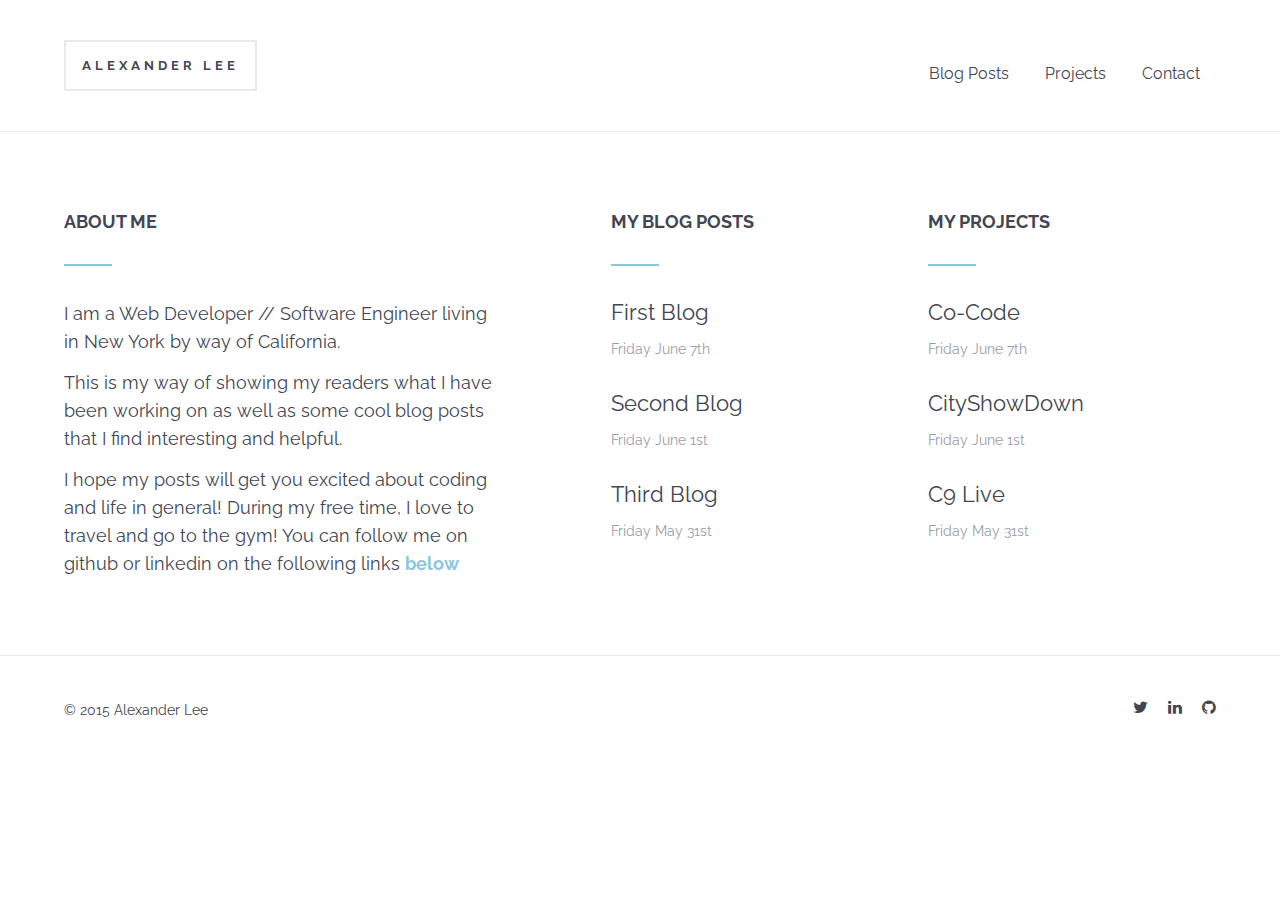
<file: blog/index.html>
<!doctype html>
<html>
    <head>
        <meta charset="utf-8">
        <title>Alexande Lee - Web Developer // Software Engineer</title>
        <link rel="stylesheet" href="css/application.css">
        <link rel="stylesheet" href="http://maxcdn.bootstrapcdn.com/font-awesome/4.3.0/css/font-awesome.min.css">
        <link href='http://fonts.googleapis.com/css?family=Raleway:400,700' rel='stylesheet' type='text/css'>
    </head>
    <body>
    <header id="main_navigation" class="clearfix">
      <a href="#" class="name">Alexander Lee</a>
      <nav>
        <a href="blogs.html">Blog Posts</a>
        <a href="projects.html">Projects</a>
        <a href="contacts.html">Contact</a>
      </nav>
    </header>
    <div class="wrapper wrapper_padding clearfix">
        <div class="col-1 about homepage_content">
            <h2>About Me</h2>
            <hr>
            <p>
            I am a Web Developer // Software Engineer living in New York by way of California.            
            </p>
            <p>
            This is my way of showing my readers what I have been working on as well as some cool blog posts that I find interesting and helpful.
            </p>
            <p>
            I hope my posts will get you excited about coding and life in general!  
            During my free time, I love to travel and go to the gym! 
            You can follow me on github or linkedin on the following links <a href="#">below</a>
            
            </p>
        </div>
        
        <div class="col-2 homepage_content">
            <h2>My Blog Posts</h2>
            <hr>
            <h3><a href="#">First Blog</a></h3>
            <p class="date">Friday June 7th</p>
            <h3> <a href="#">Second Blog</a></h3>
            <p class="date">Friday June 1st</p>
            <h3> <a href="#">Third Blog</a></h3>
            <p class="date">Friday May 31st</p>
        </div>
        
        <div class="col-3 homepage_content">
            <h2>My Projects</h2>
            <hr>
            <h3><a href="#"> Co-Code</a></h3>
            <p class="date">Friday June 7th</p>
            <h3> <a href="#">CityShowDown</a></h3>
            <p class="date">Friday June 1st</p>
            <h3> <a href="#">C9 Live</a></h3>
            <p class="date">Friday May 31st</p>
        </div>
    </div>
    <footer id="main_footer">
        <p class="copyright">
            &copy; 2015 Alexander Lee
        </p>
        <nav>
            <a href="#"><i class="fa fa-twitter"></i></a>
            <a href="#"><i class="fa fa-linkedin"></i></a>
            <a href="#"><i class="fa fa-github"></i></a>
        </nav>
    </footer>
    </body>
</html>
</file>
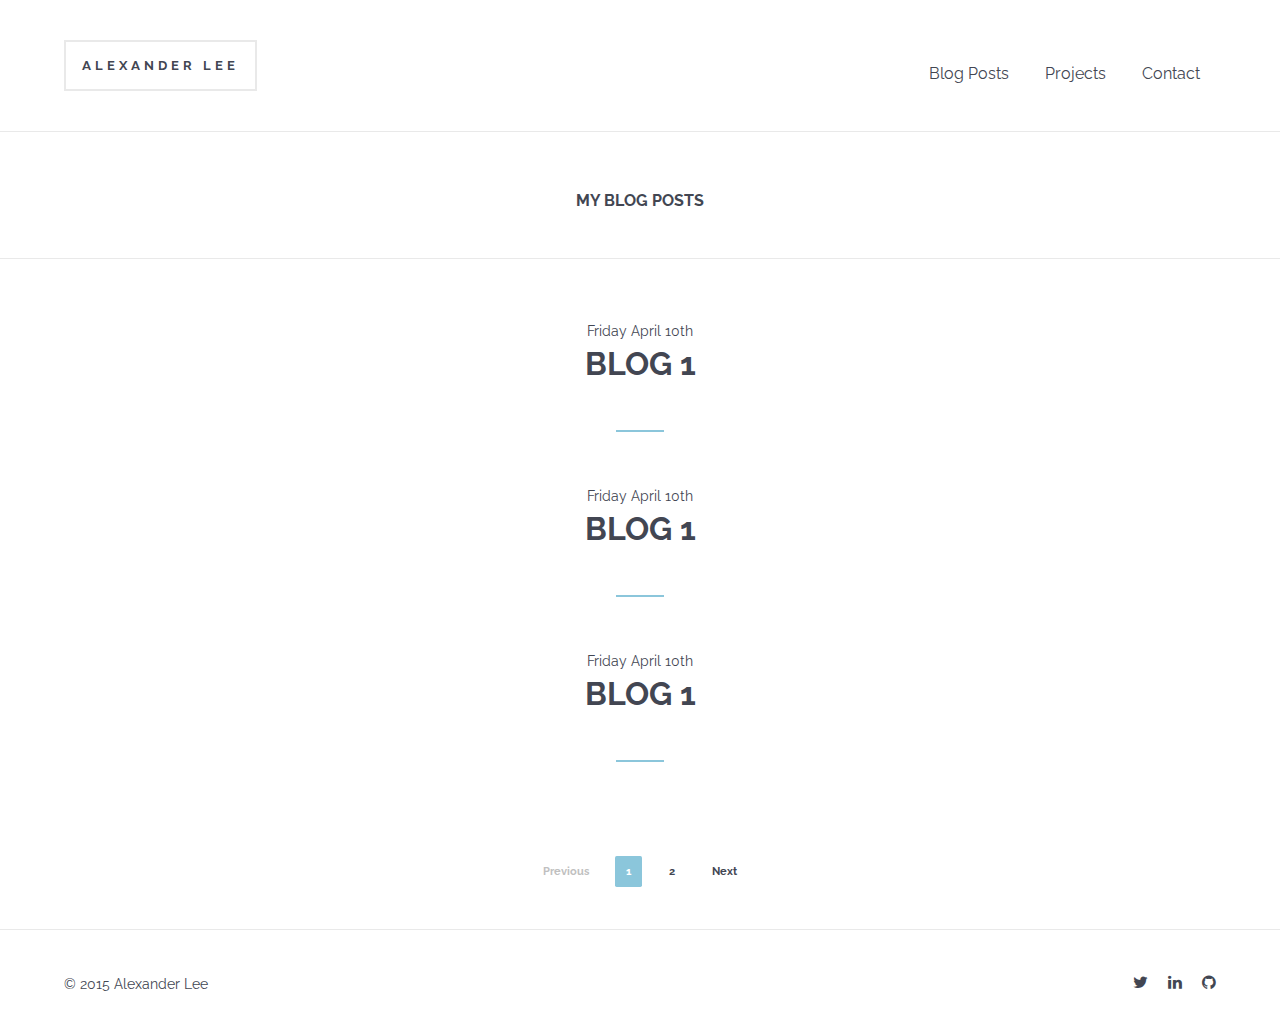
<file: blog/blogs.html>
<!doctype html>
<html>
    <head>
        <meta charset="utf-8">
        <title>Alexande Lee - Web Developer // Software Engineer</title>
        <link rel="stylesheet" href="css/application.css">
        <link rel="stylesheet" href="http://maxcdn.bootstrapcdn.com/font-awesome/4.3.0/css/font-awesome.min.css">
        <link href='http://fonts.googleapis.com/css?family=Raleway:400,700' rel='stylesheet' type='text/css'>
    </head>
    <body>
    <header id="main_navigation" class="clearfix">
      <a href="index.html" class="name">Alexander Lee</a>
      <nav>
        <a href="blogs.html">Blog Posts</a>
        <a href="">Projects</a>
        <a href="">Contact</a>
      </nav>
    </header>
    
    <h1 id="page_title"> My Blog Posts</h1>
    <div id="post_wrapper" class="skinny_wrapper">
        <div class="post">
            <p class="date">Friday April 10th</p>
            <h2><a href="#">Blog 1</a></h2>
            <hr>
        </div>
        <div class="post">
            <p class="date">Friday April 10th</p>
            <h2><a href="#">Blog 1</a></h2>
            <hr>
        </div>
        <div class="post">
            <p class="date">Friday April 10th</p>
            <h2><a href="#">Blog 1</a></h2>
            <hr>
        </div>
    </div>

    <div class="pagination">
        <span class="previous_page disabled">Previous</span>
            <em class="current">1</em>
            <a rel="next" href="#">2</a>
            <a class="next_page" href="#">Next</a>
    </div>


    <footer id="main_footer">
        <p class="copyright">
            &copy; 2015 Alexander Lee
        </p>
        <nav>
            <a href="#"><i class="fa fa-twitter"></i></a>
            <a href="#"><i class="fa fa-linkedin"></i></a>
            <a href="#"><i class="fa fa-github"></i></a>
        </nav>
    </footer>
    </body>
</html>
</file>
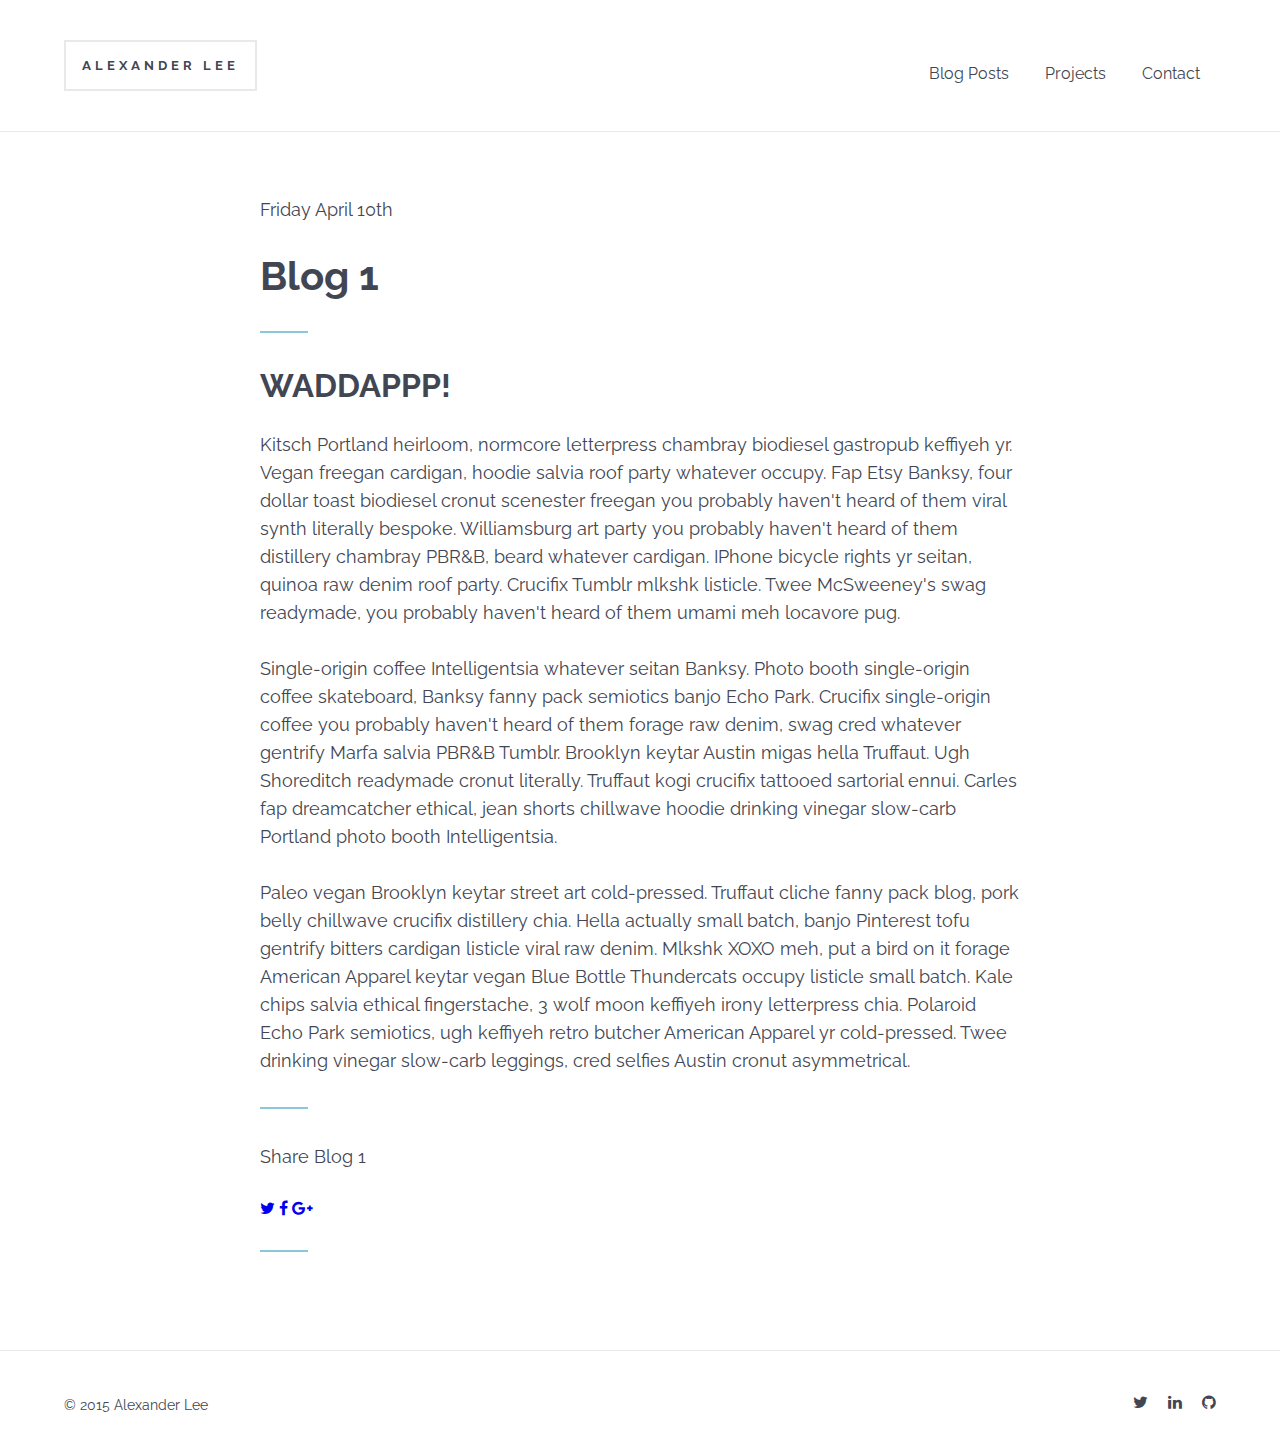
<file: blog/blogs_show.html>
<!doctype html>
<html>
    <head>
        <meta charset="utf-8">
        <title>Alexande Lee - Web Developer // Software Engineer</title>
        <link rel="stylesheet" href="css/application.css">
        <link rel="stylesheet" href="http://maxcdn.bootstrapcdn.com/font-awesome/4.3.0/css/font-awesome.min.css">
        <link href='http://fonts.googleapis.com/css?family=Raleway:400,700' rel='stylesheet' type='text/css'>
    </head>
    <body>
    <header id="main_navigation" class="clearfix">
      <a href="index.html" class="name">Alexander Lee</a>
      <nav>
        <a href="blogs.html">Blog Posts</a>
        <a href="">Projects</a>
        <a href="">Contact</a>
      </nav>
    </header>
    <div id="post_show_content" class="skinny_wrapper wrapper_padding">
        <header>
            <p class="date">Friday April 10th</p>
            <h1>Blog 1</h1>
            <hr>
        </header>
        <div id="content">
            <h2>WADDAPPP!</h2>
            <p>
            Kitsch Portland heirloom, normcore letterpress chambray biodiesel gastropub keffiyeh yr. Vegan freegan cardigan, hoodie salvia roof party whatever occupy. Fap Etsy Banksy, four dollar toast biodiesel cronut scenester freegan you probably haven't heard of them viral synth literally bespoke. Williamsburg art party you probably haven't heard of them distillery chambray PBR&B, beard whatever cardigan. IPhone bicycle rights yr seitan, quinoa raw denim roof party. Crucifix Tumblr mlkshk listicle. Twee McSweeney's swag readymade, you probably haven't heard of them umami meh locavore pug.
            </p>
            <p>
            Single-origin coffee Intelligentsia whatever seitan Banksy. Photo booth single-origin coffee skateboard, Banksy fanny pack semiotics banjo Echo Park. Crucifix single-origin coffee you probably haven't heard of them forage raw denim, swag cred whatever gentrify Marfa salvia PBR&B Tumblr. Brooklyn keytar Austin migas hella Truffaut. Ugh Shoreditch readymade cronut literally. Truffaut kogi crucifix tattooed sartorial ennui. Carles fap dreamcatcher ethical, jean shorts chillwave hoodie drinking vinegar slow-carb Portland photo booth Intelligentsia.
            </p>
            <p>
            Paleo vegan Brooklyn keytar street art cold-pressed. Truffaut cliche fanny pack blog, pork belly chillwave crucifix distillery chia. Hella actually small batch, banjo Pinterest tofu gentrify bitters cardigan listicle viral raw denim. Mlkshk XOXO meh, put a bird on it forage American Apparel keytar vegan Blue Bottle Thundercats occupy listicle small batch. Kale chips salvia ethical fingerstache, 3 wolf moon keffiyeh irony letterpress chia. Polaroid Echo Park semiotics, ugh keffiyeh retro butcher American Apparel yr cold-pressed. Twee drinking vinegar slow-carb leggings, cred selfies Austin cronut asymmetrical.
           </p>
        </div>    
        
        <hr>

        <div id="share_box">
            <p>Share Blog 1</p>
            <a href="#"><i class="fa fa-twitter"></i></a>
            <a href="#"><i class="fa fa-facebook"></i></a>
            <a href="#"><i class="fa fa-google-plus"></i></a>
        </div>

        <hr>
        
    </div>
    <footer id="main_footer">
        <p class="copyright">
            &copy; 2015 Alexander Lee
        </p>
        <nav>
            <a href="#"><i class="fa fa-twitter"></i></a>
            <a href="#"><i class="fa fa-linkedin"></i></a>
            <a href="#"><i class="fa fa-github"></i></a>
        </nav>
    </footer>
    </body>
</html>
</file>
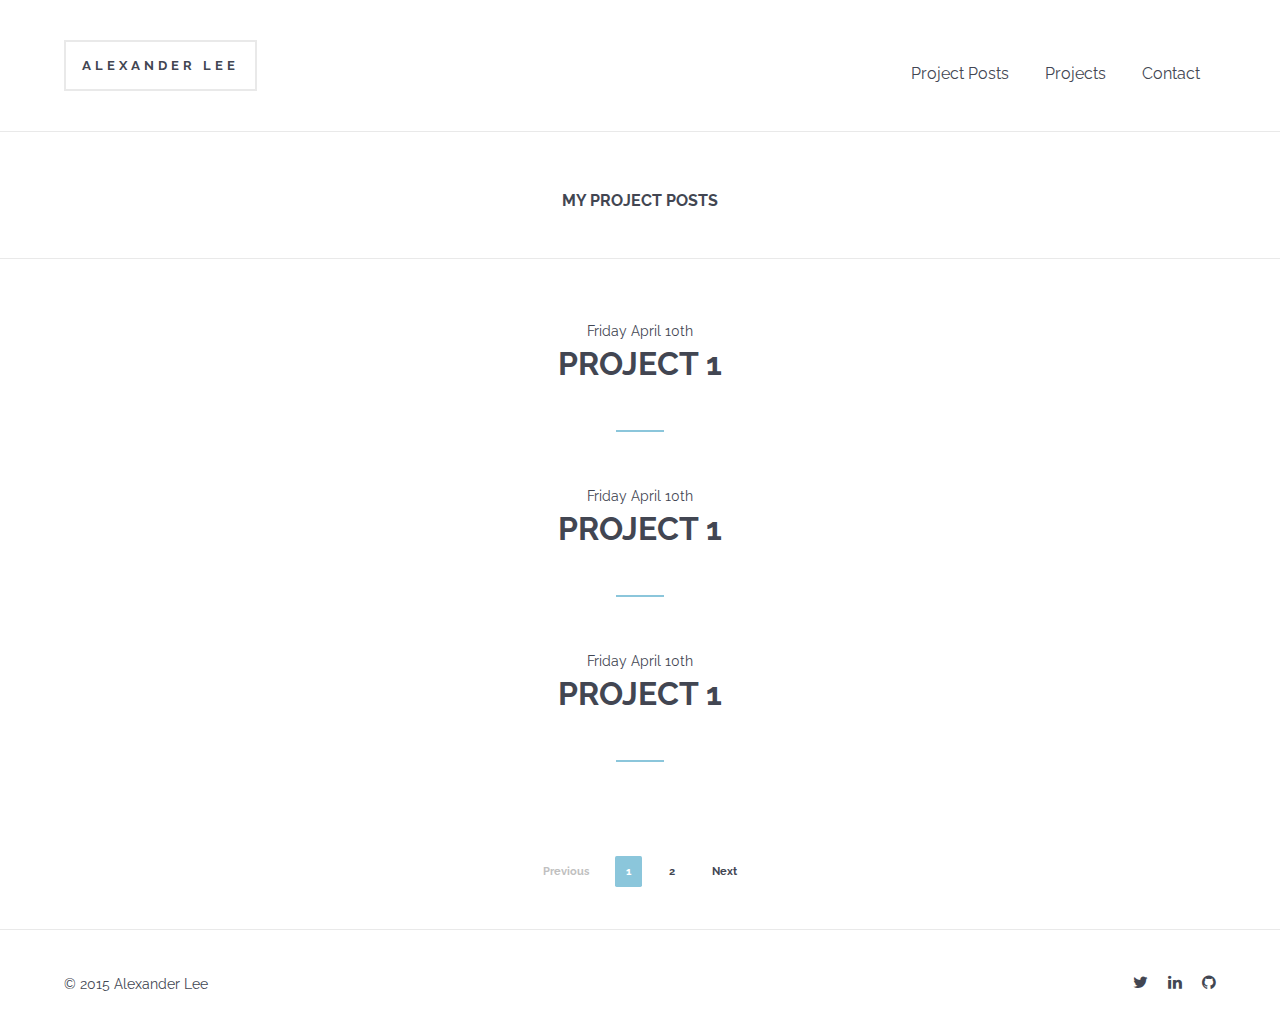
<file: blog/projects.html>
<!doctype html>
<html>
    <head>
        <meta charset="utf-8">
        <title>Alexande Lee - Web Developer // Software Engineer</title>
        <link rel="stylesheet" href="css/application.css">
        <link rel="stylesheet" href="http://maxcdn.bootstrapcdn.com/font-awesome/4.3.0/css/font-awesome.min.css">
        <link href='http://fonts.googleapis.com/css?family=Raleway:400,700' rel='stylesheet' type='text/css'>
    </head>
    <body>
    <header id="main_navigation" class="clearfix">
      <a href="index.html" class="name">Alexander Lee</a>
      <nav>
        <a href="blogs.html">Project Posts</a>
        <a href="">Projects</a>
        <a href="">Contact</a>
      </nav>
    </header>
    
    <h1 id="page_title"> My Project Posts</h1>
    <div id="post_wrapper" class="skinny_wrapper">
        <div class="post">
            <p class="date">Friday April 10th</p>
            <h2><a href="#">Project 1</a></h2>
            <hr>
        </div>
        <div class="post">
            <p class="date">Friday April 10th</p>
            <h2><a href="#">Project 1</a></h2>
            <hr>
        </div>
        <div class="post">
            <p class="date">Friday April 10th</p>
            <h2><a href="#">Project 1</a></h2>
            <hr>
        </div>
    </div>

    <div class="pagination">
        <span class="previous_page disabled">Previous</span>
            <em class="current">1</em>
            <a rel="next" href="#">2</a>
            <a class="next_page" href="#">Next</a>
    </div>


    <footer id="main_footer">
        <p class="copyright">
            &copy; 2015 Alexander Lee
        </p>
        <nav>
            <a href="#"><i class="fa fa-twitter"></i></a>
            <a href="#"><i class="fa fa-linkedin"></i></a>
            <a href="#"><i class="fa fa-github"></i></a>
        </nav>
    </footer>
    </body>
</html>
</file>
<file: blog/css/application.css>
/*! normalize.css v3.0.2 | MIT License | git.io/normalize */
/**
 * 1. Set default font family to sans-serif.
 * 2. Prevent iOS text size adjust after orientation change, without disabling
 *    user zoom.
 */
html {
  font-family: sans-serif;
  /* 1 */
  -ms-text-size-adjust: 100%;
  /* 2 */
  -webkit-text-size-adjust: 100%;
  /* 2 */ }

/**
 * Remove default margin.
 */
body {
  margin: 0; }

/* HTML5 display definitions
   ========================================================================== */
/**
 * Correct `block` display not defined for any HTML5 element in IE 8/9.
 * Correct `block` display not defined for `details` or `summary` in IE 10/11
 * and Firefox.
 * Correct `block` display not defined for `main` in IE 11.
 */
article,
aside,
details,
figcaption,
figure,
footer,
header,
hgroup,
main,
menu,
nav,
section,
summary {
  display: block; }

/**
 * 1. Correct `inline-block` display not defined in IE 8/9.
 * 2. Normalize vertical alignment of `progress` in Chrome, Firefox, and Opera.
 */
audio,
canvas,
progress,
video {
  display: inline-block;
  /* 1 */
  vertical-align: baseline;
  /* 2 */ }

/**
 * Prevent modern browsers from displaying `audio` without controls.
 * Remove excess height in iOS 5 devices.
 */
audio:not([controls]) {
  display: none;
  height: 0; }

/**
 * Address `[hidden]` styling not present in IE 8/9/10.
 * Hide the `template` element in IE 8/9/11, Safari, and Firefox < 22.
 */
[hidden],
template {
  display: none; }

/* Links
   ========================================================================== */
/**
 * Remove the gray background color from active links in IE 10.
 */
a {
  background-color: transparent; }

/**
 * Improve readability when focused and also mouse hovered in all browsers.
 */
a:active,
a:hover {
  outline: 0; }

/* Text-level semantics
   ========================================================================== */
/**
 * Address styling not present in IE 8/9/10/11, Safari, and Chrome.
 */
abbr[title] {
  border-bottom: 1px dotted; }

/**
 * Address style set to `bolder` in Firefox 4+, Safari, and Chrome.
 */
b,
strong {
  font-weight: bold; }

/**
 * Address styling not present in Safari and Chrome.
 */
dfn {
  font-style: italic; }

/**
 * Address variable `h1` font-size and margin within `section` and `article`
 * contexts in Firefox 4+, Safari, and Chrome.
 */
h1 {
  font-size: 2em;
  margin: 0.67em 0; }

/**
 * Address styling not present in IE 8/9.
 */
mark {
  background: #ff0;
  color: #000; }

/**
 * Address inconsistent and variable font size in all browsers.
 */
small {
  font-size: 80%; }

/**
 * Prevent `sub` and `sup` affecting `line-height` in all browsers.
 */
sub,
sup {
  font-size: 75%;
  line-height: 0;
  position: relative;
  vertical-align: baseline; }

sup {
  top: -0.5em; }

sub {
  bottom: -0.25em; }

/* Embedded content
   ========================================================================== */
/**
 * Remove border when inside `a` element in IE 8/9/10.
 */
img {
  border: 0; }

/**
 * Correct overflow not hidden in IE 9/10/11.
 */
svg:not(:root) {
  overflow: hidden; }

/* Grouping content
   ========================================================================== */
/**
 * Address margin not present in IE 8/9 and Safari.
 */
figure {
  margin: 1em 40px; }

/**
 * Address differences between Firefox and other browsers.
 */
hr {
  -moz-box-sizing: content-box;
  box-sizing: content-box;
  height: 0; }

/**
 * Contain overflow in all browsers.
 */
pre {
  overflow: auto; }

/**
 * Address odd `em`-unit font size rendering in all browsers.
 */
code,
kbd,
pre,
samp {
  font-family: monospace, monospace;
  font-size: 1em; }

/* Forms
   ========================================================================== */
/**
 * Known limitation: by default, Chrome and Safari on OS X allow very limited
 * styling of `select`, unless a `border` property is set.
 */
/**
 * 1. Correct color not being inherited.
 *    Known issue: affects color of disabled elements.
 * 2. Correct font properties not being inherited.
 * 3. Address margins set differently in Firefox 4+, Safari, and Chrome.
 */
button,
input,
optgroup,
select,
textarea {
  color: inherit;
  /* 1 */
  font: inherit;
  /* 2 */
  margin: 0;
  /* 3 */ }

/**
 * Address `overflow` set to `hidden` in IE 8/9/10/11.
 */
button {
  overflow: visible; }

/**
 * Address inconsistent `text-transform` inheritance for `button` and `select`.
 * All other form control elements do not inherit `text-transform` values.
 * Correct `button` style inheritance in Firefox, IE 8/9/10/11, and Opera.
 * Correct `select` style inheritance in Firefox.
 */
button,
select {
  text-transform: none; }

/**
 * 1. Avoid the WebKit bug in Android 4.0.* where (2) destroys native `audio`
 *    and `video` controls.
 * 2. Correct inability to style clickable `input` types in iOS.
 * 3. Improve usability and consistency of cursor style between image-type
 *    `input` and others.
 */
button,
html input[type="button"],
input[type="reset"],
input[type="submit"] {
  -webkit-appearance: button;
  /* 2 */
  cursor: pointer;
  /* 3 */ }

/**
 * Re-set default cursor for disabled elements.
 */
button[disabled],
html input[disabled] {
  cursor: default; }

/**
 * Remove inner padding and border in Firefox 4+.
 */
button::-moz-focus-inner,
input::-moz-focus-inner {
  border: 0;
  padding: 0; }

/**
 * Address Firefox 4+ setting `line-height` on `input` using `!important` in
 * the UA stylesheet.
 */
input {
  line-height: normal; }

/**
 * It's recommended that you don't attempt to style these elements.
 * Firefox's implementation doesn't respect box-sizing, padding, or width.
 *
 * 1. Address box sizing set to `content-box` in IE 8/9/10.
 * 2. Remove excess padding in IE 8/9/10.
 */
input[type="checkbox"],
input[type="radio"] {
  box-sizing: border-box;
  /* 1 */
  padding: 0;
  /* 2 */ }

/**
 * Fix the cursor style for Chrome's increment/decrement buttons. For certain
 * `font-size` values of the `input`, it causes the cursor style of the
 * decrement button to change from `default` to `text`.
 */
input[type="number"]::-webkit-inner-spin-button,
input[type="number"]::-webkit-outer-spin-button {
  height: auto; }

/**
 * 1. Address `appearance` set to `searchfield` in Safari and Chrome.
 * 2. Address `box-sizing` set to `border-box` in Safari and Chrome
 *    (include `-moz` to future-proof).
 */
input[type="search"] {
  -webkit-appearance: textfield;
  /* 1 */
  -moz-box-sizing: content-box;
  -webkit-box-sizing: content-box;
  /* 2 */
  box-sizing: content-box; }

/**
 * Remove inner padding and search cancel button in Safari and Chrome on OS X.
 * Safari (but not Chrome) clips the cancel button when the search input has
 * padding (and `textfield` appearance).
 */
input[type="search"]::-webkit-search-cancel-button,
input[type="search"]::-webkit-search-decoration {
  -webkit-appearance: none; }

/**
 * Define consistent border, margin, and padding.
 */
fieldset {
  border: 1px solid #c0c0c0;
  margin: 0 2px;
  padding: 0.35em 0.625em 0.75em; }

/**
 * 1. Correct `color` not being inherited in IE 8/9/10/11.
 * 2. Remove padding so people aren't caught out if they zero out fieldsets.
 */
legend {
  border: 0;
  /* 1 */
  padding: 0;
  /* 2 */ }

/**
 * Remove default vertical scrollbar in IE 8/9/10/11.
 */
textarea {
  overflow: auto; }

/**
 * Don't inherit the `font-weight` (applied by a rule above).
 * NOTE: the default cannot safely be changed in Chrome and Safari on OS X.
 */
optgroup {
  font-weight: bold; }

/* Tables
   ========================================================================== */
/**
 * Remove most spacing between table cells.
 */
table {
  border-collapse: collapse;
  border-spacing: 0; }

td,
th {
  padding: 0; }

* {
  box-sizing: border-box; }

body {
  font-family: 'Raleway', sans-serif; }

.wrapper {
  width: 90%;
  margin: 0 auto; }

.skinny_wrapper {
  width: 80%;
  max-width: 760px;
  margin: 0 auto; }

.wrapper_padding {
  padding: 4rem 0; }

.clearfix:before,
.clearfix:after {
  content: " ";
  display: table; }

.clearfix:after {
  clear: both; }

h1, h2, h3, h4, h5, h6, p, ul li {
  color: #424652; }

h1 {
  font-size: 2.5rem; }

h2 {
  font-size: 2.0rem; }

h3 {
  font-size: 1.75rem; }

h4 {
  font-size: 1.375rem; }

h5 {
  font-size: 1.25rem; }

h6 {
  font-size: 1rem; }

p, li {
  font-size: 1.1rem;
  line-height: 1.75rem; }

p, ul, ol {
  margin: 0 0 1.6em 0; }

hr {
  width: 3em;
  display: block;
  height: 2px;
  border: 0;
  border-top: 2px solid #8bc6db;
  margin: 2rem 0; }

#main_navigation {
  padding: 2.5em 5%;
  border-bottom: 1px solid #E9E9E9; }
  #main_navigation .name {
    font-weight: 700;
    font-size: .8em;
    letter-spacing: 4px;
    text-transform: uppercase;
    border: 2px solid #E9E9E9;
    padding: 1rem;
    text-decoration: none;
    color: #424652;
    float: left; }
  #main_navigation nav {
    float: right;
    padding-top: 1.5rem; }
    #main_navigation nav a {
      color: #424652;
      text-decoration: none;
      margin: 0 1rem;
      font-size: 1rem; }

#page_title {
  text-align: center;
  border-bottom: 1px solid #E9E9E9;
  padding: 3em 0;
  font-size: 1rem;
  text-transform: uppercase; }

#main_footer {
  padding: 2.5em 5%;
  border-top: 1px solid #E9E9E9; }
  #main_footer .copyright {
    float: left;
    font-size: .9em;
    margin: 0; }
  #main_footer nav {
    float: right; }
    #main_footer nav i {
      color: #424652;
      margin-left: 1em;
      padding-top: .2em; }
      #main_footer nav i:hover {
        color: #8bc6db; }

input[type="text"], input[type="email"], input[type="password"], textarea {
  width: 100%;
  max-width: 100%;
  height: 3em;
  border: 2px solid #E9E9E9;
  padding: 1em;
  margin: .5em 0 2em 0; }

textarea {
  min-height: 20em; }

input[type="submit"], .button {
  outline: none;
  background: transparent;
  border: 2px solid #E9E9E9;
  text-align: center;
  font-size: 1em;
  color: #424652;
  text-decoration: none;
  padding: 1em 2em; }
  input[type="submit"]:hover, .button:hover {
    border: 2px solid #8bc6db;
    color: #8bc6db; }

.col-1, .col-2, .col-3 {
  float: left; }

.col-1 {
  width: 45%;
  padding: 0 5% 0 2.5%; }

.col-2, .col-3 {
  width: 27.5%;
  padding: 0 2.5%; }

.homepage_content h2 {
  font-size: 1.1rem;
  text-transform: uppercase; }
.homepage_content h3 {
  font-size: 1.35em;
  font-weight: 400;
  margin-bottom: .5em; }
.homepage_content a {
  text-decoration: none;
  color: #424652; }
  .homepage_content a:hover {
    color: #8bc6db; }
.homepage_content .date {
  font-size: .85em;
  color: #9a9da4;
  margin-bottom: 2em; }
.homepage_content p {
  margin: 0 0 .75em 0; }

.about {
  padding: 0 7.5% 0 0; }
  .about a {
    color: #8bc6db;
    font-weight: 700;
    text-decoration: none; }

#post_wrapper {
  padding: 3em 0;
  text-align: center; }
  #post_wrapper .post .date {
    font-size: .9em;
    margin: 0; }
  #post_wrapper .post h2 {
    margin: 0;
    font-size: 2em;
    text-transform: uppercase; }
    #post_wrapper .post h2 a {
      text-decoration: none;
      color: #424652; }
      #post_wrapper .post h2 a:hover {
        color: #8bc6db; }
  #post_wrapper .post hr {
    margin: 3em auto; }

.pagination:before,
.pagination:after {
  content: " ";
  display: table; }

.pagination:after {
  clear: both; }

.pagination {
  text-align: center;
  margin: 0 0 3em 0; }
  .pagination a, .pagination .previous_page, .pagination .current, .pagination .next_page {
    padding: .75em 1em;
    margin: 0 .5em;
    border-radius: .15em;
    line-height: 20px;
    text-decoration: none;
    background: #FFFFFF;
    font-weight: 700;
    font-size: .7em;
    font-style: normal;
    color: #424652; }
    .pagination a:hover, .pagination .previous_page:hover, .pagination .current:hover, .pagination .next_page:hover {
      background: #8bc6db;
      color: white; }
  .pagination .current {
    background: #8bc6db;
    color: #FFFFFF; }
  .pagination .disabled {
    color: #C0C0C0; }
    .pagination .disabled:hover {
      color: #C0C0C0;
      background: #FFFFFF; }
</file>
